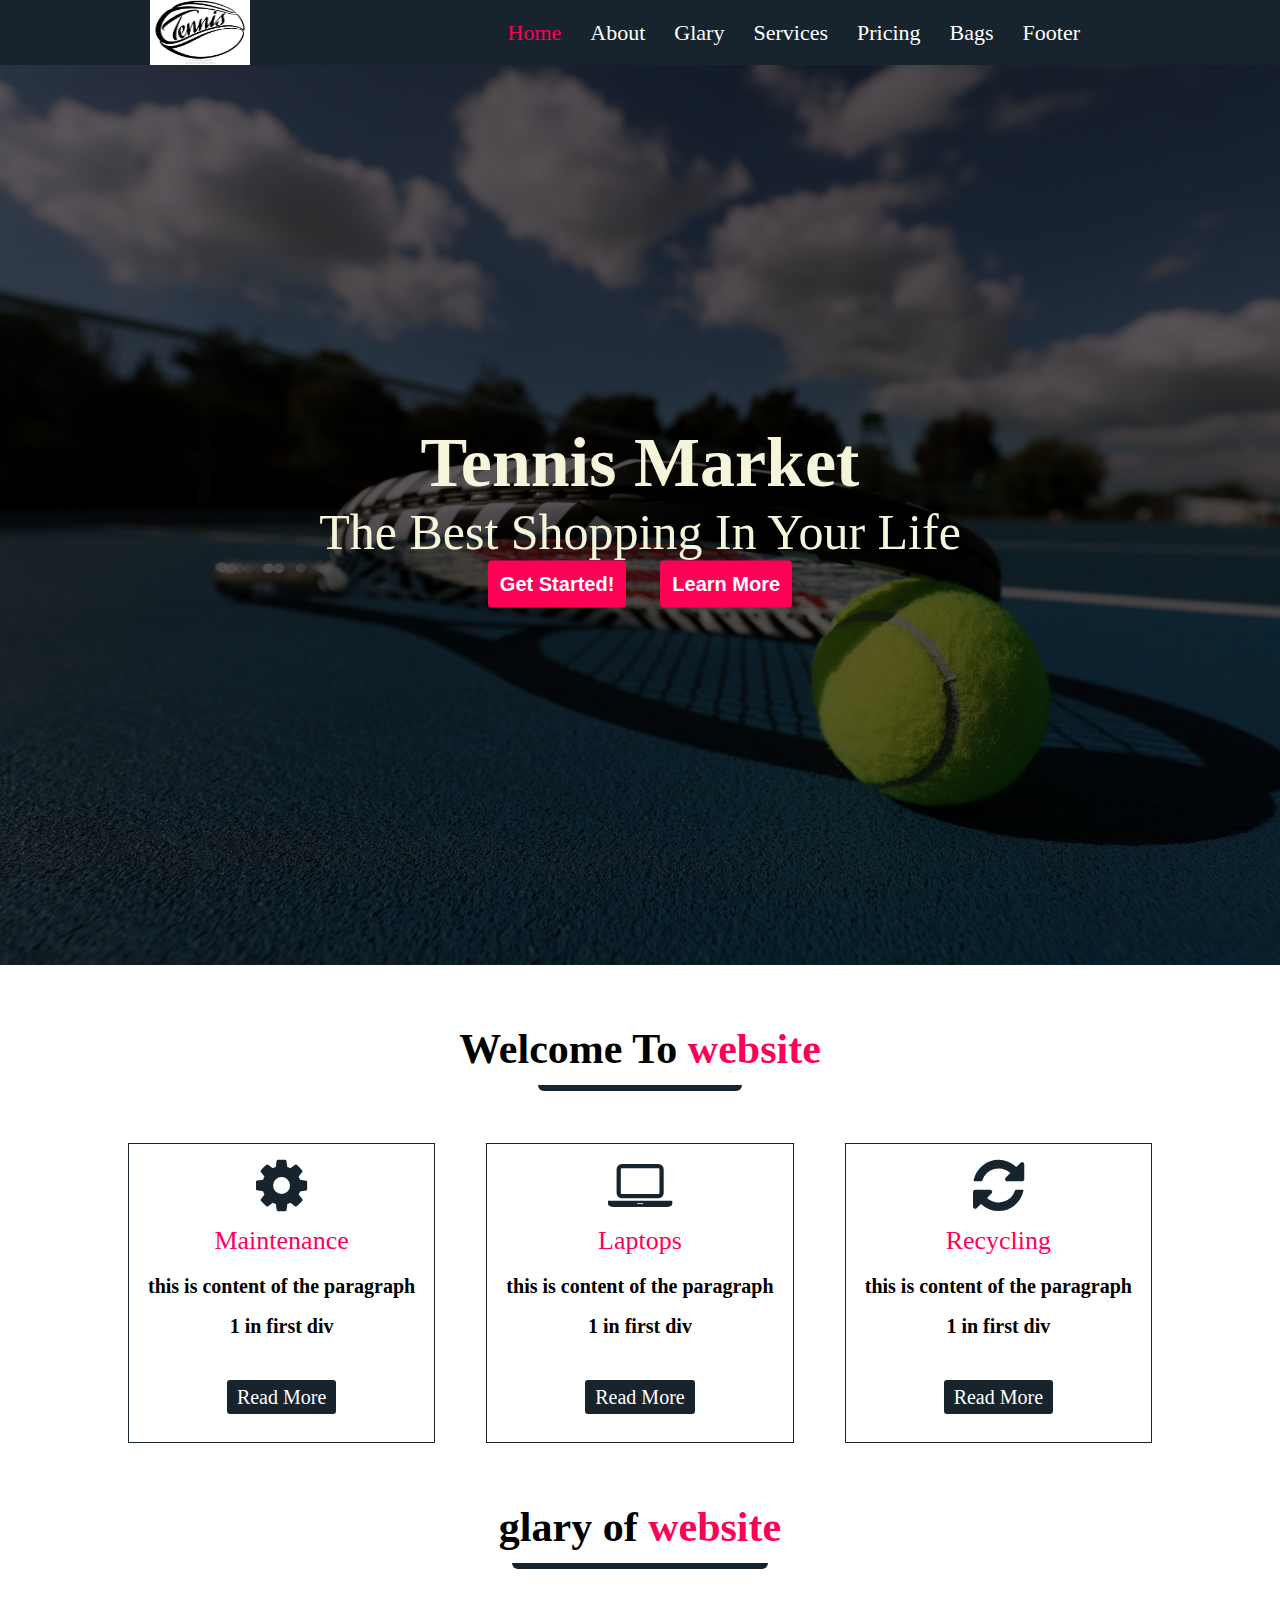
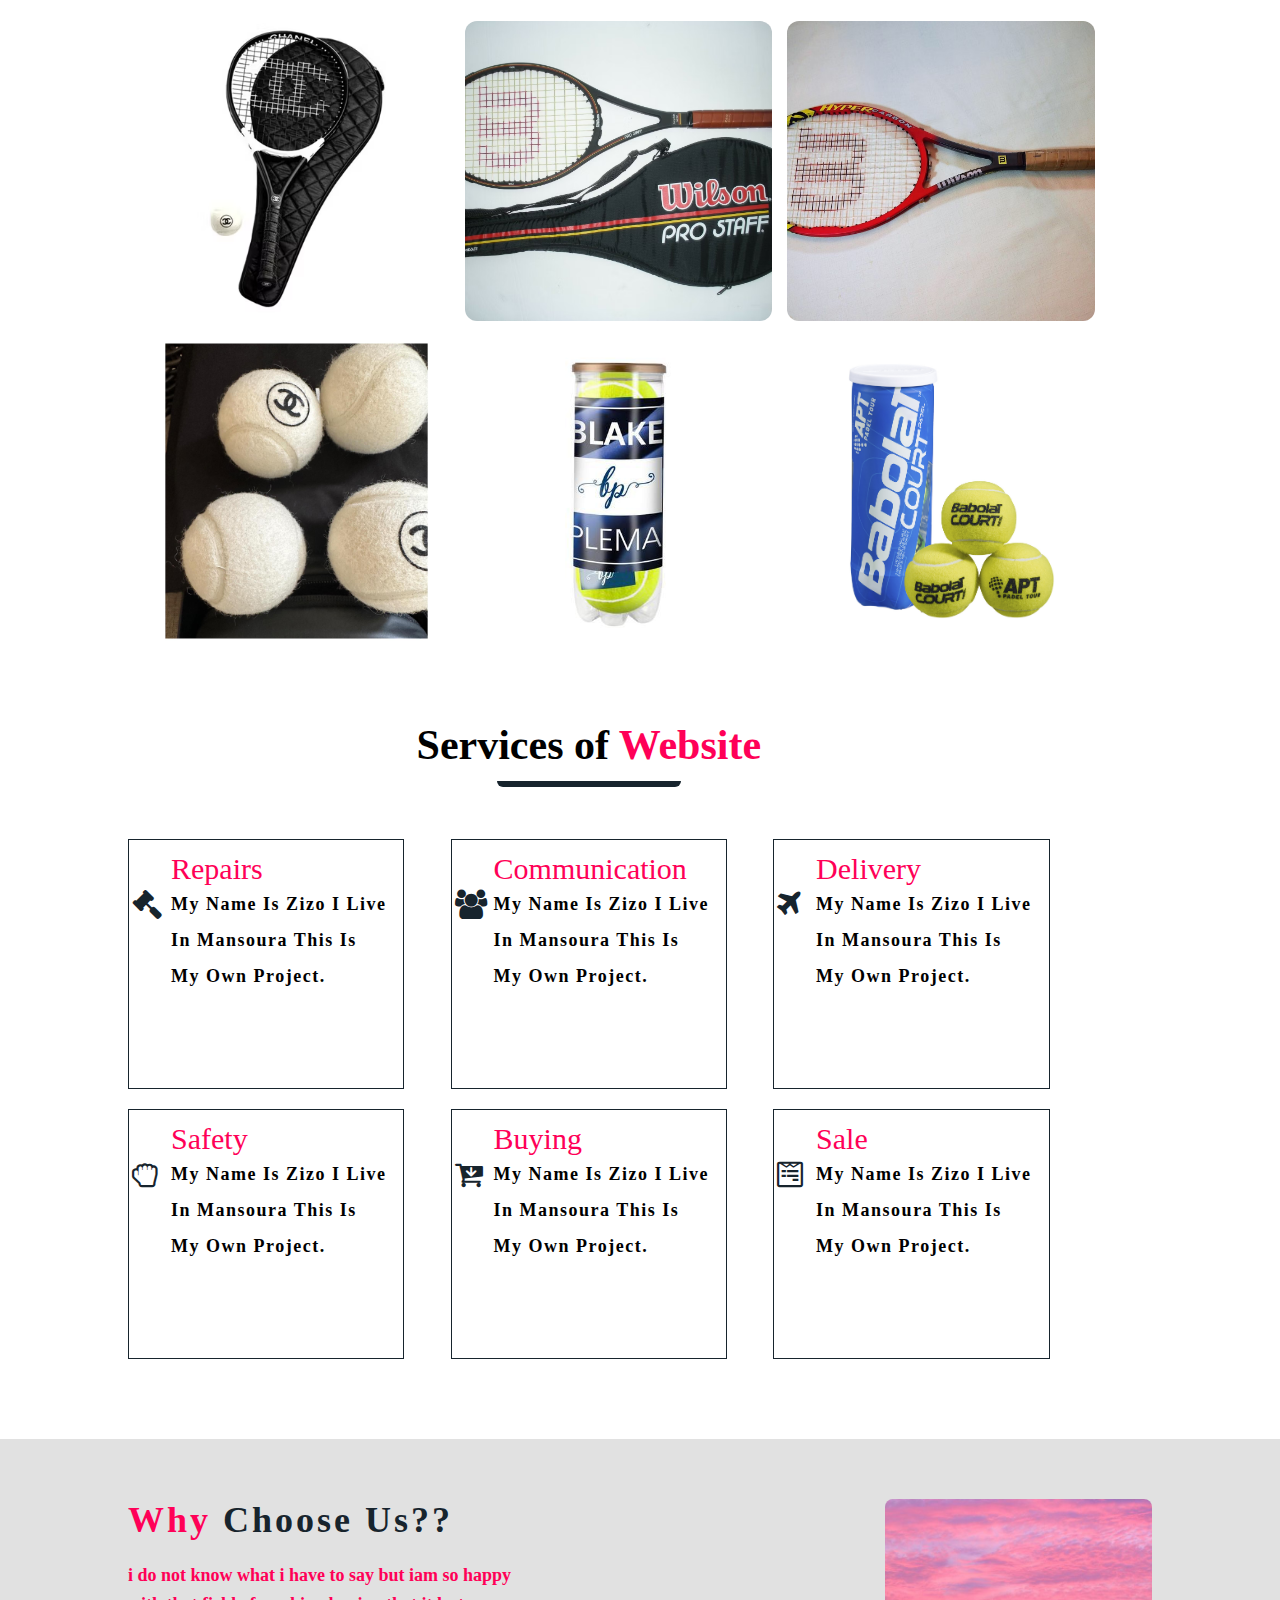
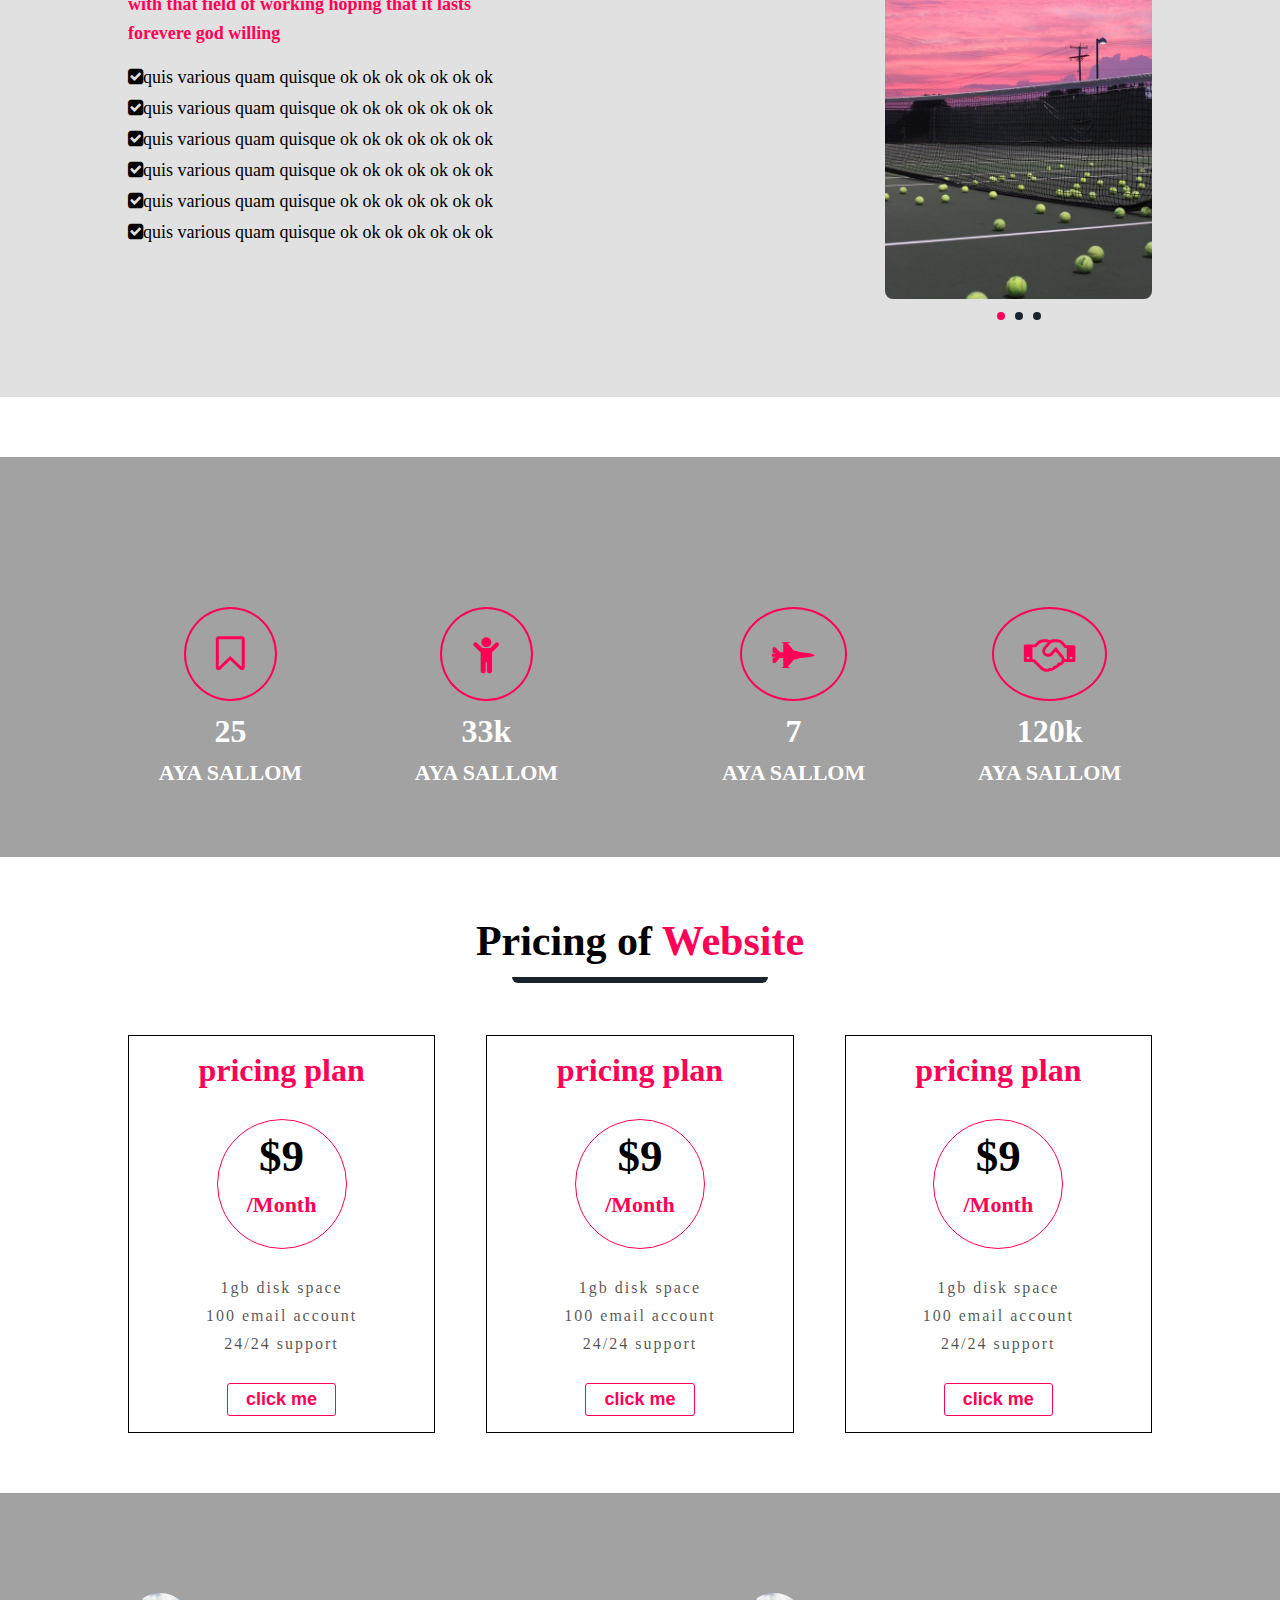
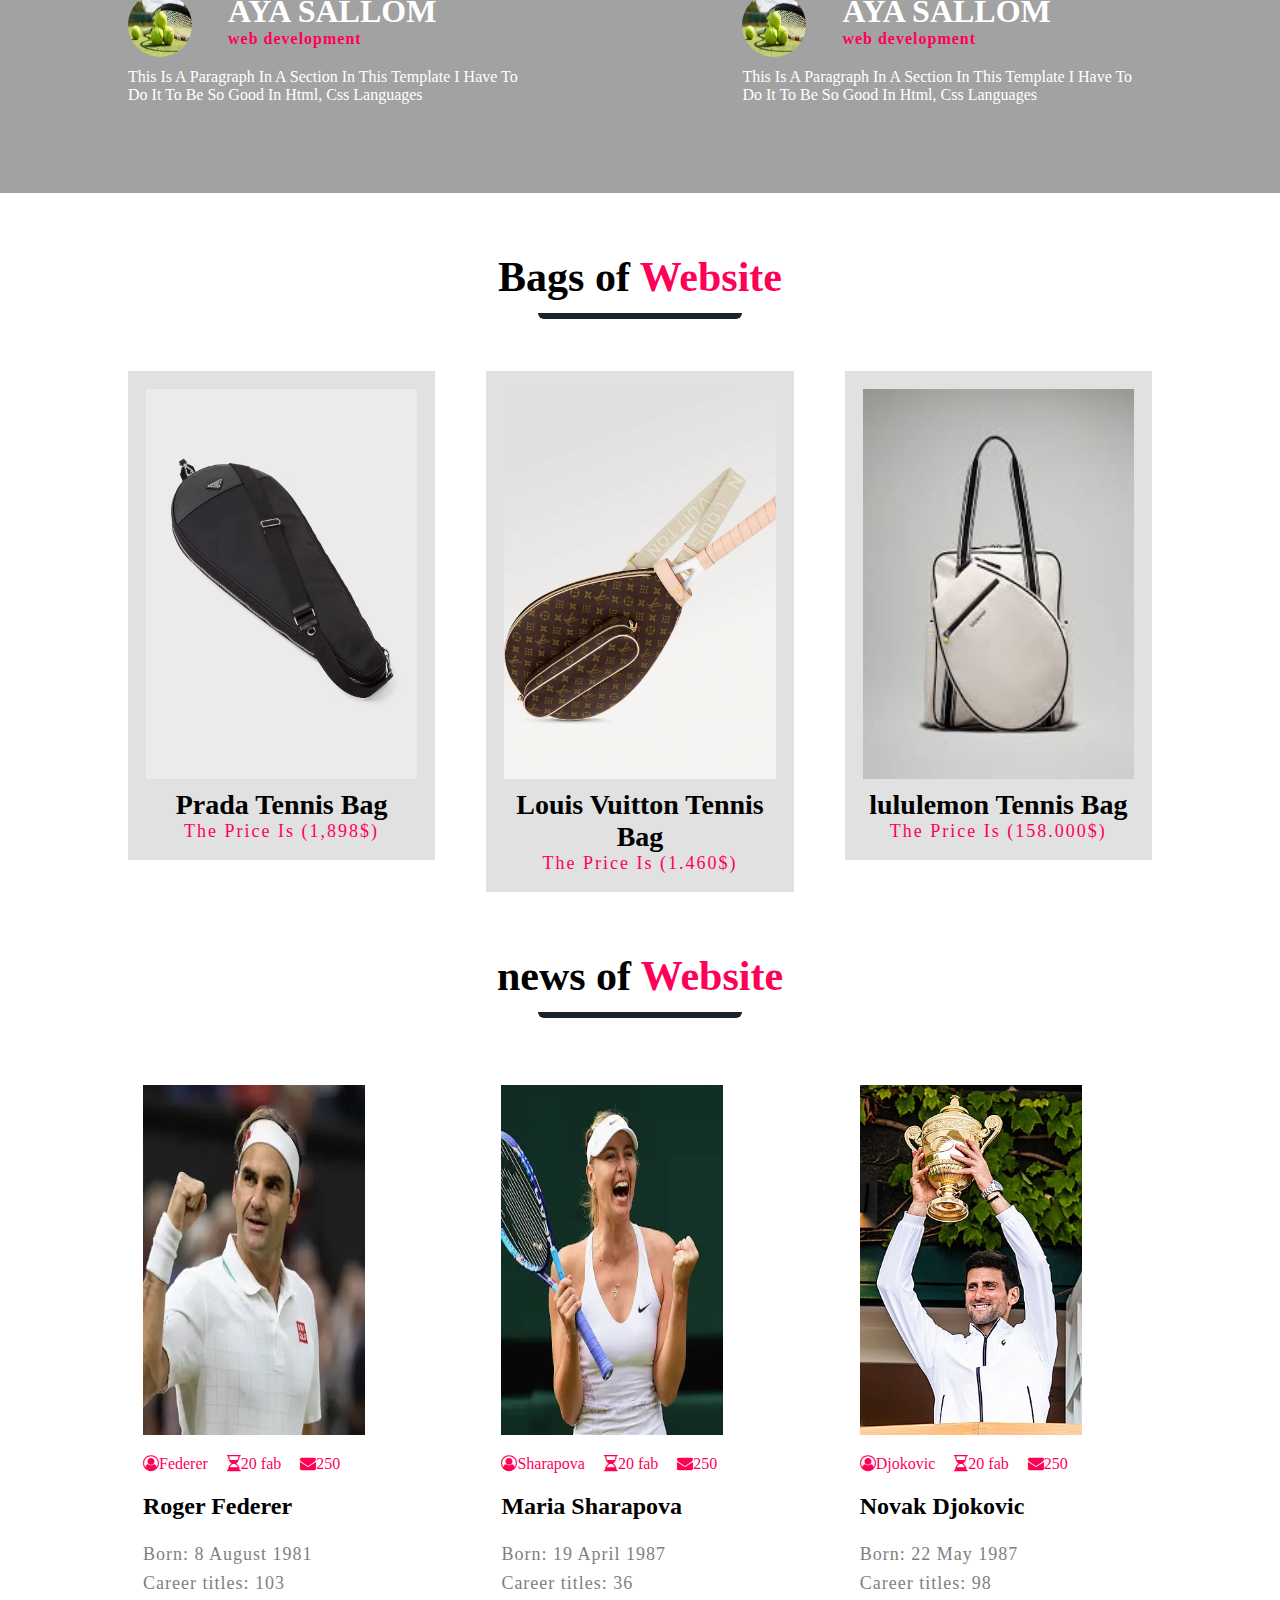
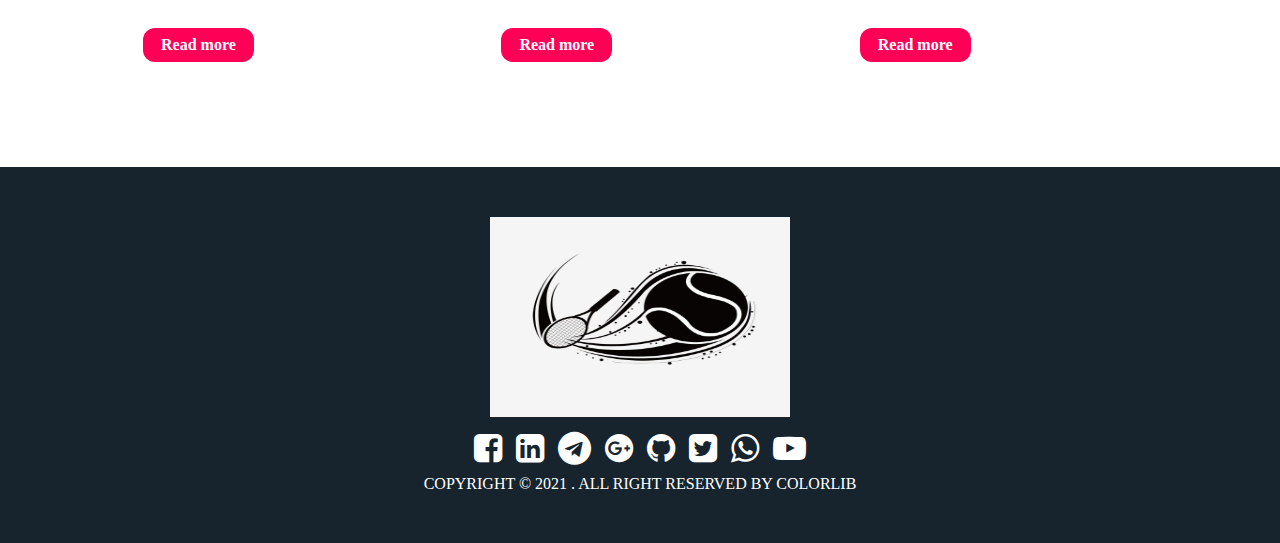
<file: index.html>
<html>
    <head>
        <title>first website</title>
        <link rel="stylesheet" href="css/style.css">
        <link rel="preconnect" href="https://fonts.googleapis.com">
        <link rel="preconnect" href="https://fonts.gstatic.com" crossorigin="">
        <link href="https://fonts.googleapis.com/css2?family=Oswald&amp;display=swap" rel="stylesheet">
        <link rel="stylesheet" href="https://cdnjs.cloudflare.com/ajax/libs/font-awesome/4.7.0/css/font-awesome.min.css">
    </head>
    <body>
        <div class="nav">
        <img src="imges/logo2.jpg" width="50" alt="">
        <ul class="list">
            <li><a href="#Home" style="color: #ff0057">Home</a></li>
            <li><a href="#about">About</a></li>
            <li><a href="#Glary">Glary</a></li>
            <li><a href="#services">Services</a></li>
            <li><a href="#pricing">Pricing</a></li>
            <li><a href="#bags">Bags</a></li>
            <li><a href="#footer">Footer</a></li>
    </div> 
    <div class="Home" id="Home">
        <div class="Text">
            <h1>Tennis Market</h1>
            <p>The Best Shopping In Your Life</p>
            <button id="but" class="b1">Get Started!</button>
            <button id="but" class="b2">Learn More</button>
        </div>
    </div>
        <div class="div2">
            <div class="about" id="about">
                <h2 class="title"> Welcome To
            <span style="color:#ff0057;">website</span>
            </h2> 
            <div class="box">
                <i class="fa fa-cog fa-spin"></i>
                <h3>Maintenance</h3>
                <p>this is content of the paragraph 1 in first div</p>
                <a href="#">Read More</a>
            </div>
            <div class="box" style="margin: 0px 5%;">

                <i class="fa fa-laptop" aria-hidden="true"></i>
              <h3>Laptops</h3>
              <p>this is content of the paragraph 1 in first div</p>
              <a href="#">Read More</a>
            </div>
            <div class="box">
      
              <i class="fa fa-refresh fa-spin"></i>
              <h3>Recycling</h3>
              <p>this is content of the paragraph 1 in first div</p>
              <a href="#">Read More</a>
          </div>
        </div>
    </div>
    <div class="glary" id="Glary">
        <h2 class="title">
            glary of <span style="color: #ff0057;">website</span>
        </h2>
        <div class="container">
            <div class="img img1">
              <div class="content">

                <h4>The Chanel Racket</h4>
                <p>The Price Is ($2,499) </p>
                <span>
                    <i class="fa fa-heart"></i>
                </span>
                <span>
                    <i class="fa fa-thumbs-down"></i>
                </span>
            </div>
           </div>
           <div class="img img2">
            <div class="content">
                <h4>Wilson Pro Staff85</h4>
                <p>The Price Is ($2,800) </p>
                <span>
                    <i class="fa fa-heart"></i>
                </span>
                <span>
                    <i class="fa fa-thumbs-down"></i>
                </span>
            </div>
           </div>
           <div class="img img3">
            <div class="content">
                <h4>Federer Wilson Racket2011</h4>
                <p>The Price Is ($55,000)</p>
                <span>
                    <i class="fa fa-heart"></i>
                </span>
                <span>
                    <i class="fa fa-thumbs-down"></i>
                </span>
            </div>
           </div>
           <div class=" img img4">
            <div class="content">

                <h4>CHANEL classic Tennis Balls</h4>
                <p>The Price Is (2.000$) </p>
                <span>
                    <i class="fa fa-heart"></i>
                </span>
                <span>
                    <i class="fa fa-thumbs-down"></i>
                </span>
            </div>
           </div>
           
           <div class="img img5">
            <div class="content">

                <h4>Boules de tennis colorées</h4>
                <p>The Price Is (1.260$) </p>
                <span>
                    <i class="fa fa-heart"></i>
                </span>
                <span>
                    <i class="fa fa-thumbs-down"></i>
                </span>
            </div>
           </div>
           <div class="img img6">
            <div class="content">
                <h4> Babolat Court Balls </h4>
                <p>The Price Is (119$)</p>
                <span>
                    <i class="fa fa-heart"></i>
                </span>
                <span>
                    <i class="fa fa-thumbs-down"></i>
                </span>
            </div>
           </div>
        </div>
    </div>

    <div class="container">
        <div class="services" id="services">
          <h2 class="title">
            Services of <span style="color: #ff0057">Website</span>
          </h2>
            <div class="box">
              <h3>Repairs</h3>
              <p>My Name Is Zizo I Live In Mansoura This Is My Own Project.</p>
              <i class="fa fa-gavel"></i>
            </div>
            <div class="box" style="margin: 0 5%;">
              <h3>Communication</h3>
              <p>My Name Is Zizo I Live In Mansoura This Is My Own Project.</p>
              <i class="fa fa-group"></i>
            </div>
            <div class="box">
              <h3>Delivery</h3>
              <p>My Name Is Zizo I Live In Mansoura This Is My Own Project.</p>
              <i class="fa fa-plane"></i>
            </div>
            <div class="box">
              <h3>Safety</h3>
              <p>My Name Is Zizo I Live In Mansoura This Is My Own Project.</p>
              <i class="fa fa-hand-grab-o"></i>
            </div>
            <div class="box" style="margin: 0 5%;">
              <h3>Buying</h3>
              <p>My Name Is Zizo I Live In Mansoura This Is My Own Project.</p>
              <i class="fa fa-cart-arrow-down"></i>
            </div>
            <div class="box">
              <h3>Sale</h3>
              <p>My Name Is Zizo I Live In Mansoura This Is My Own Project.</p>
              <i class="fa fa-wpforms"></i>
            </div>
        </div>
       </div>
       <div class="Why">
        <div class="container">
         <div class="left">
           <h2><span style="color: #ff0057;">Why</span> Choose Us??</h2>
           <p>i do not know what i have to say but iam so happy with that field of working hoping that it lasts forevere god willing</p>
           <span><i class="fa fa-check-square"></i>quis various quam quisque ok ok ok ok ok ok ok</span>
           <span><i class="fa fa-check-square"></i>quis various quam quisque ok ok ok ok ok ok ok</span>
           <span><i class="fa fa-check-square"></i>quis various quam quisque ok ok ok ok ok ok ok</span>
           <span><i class="fa fa-check-square"></i>quis various quam quisque ok ok ok ok ok ok ok</span>
           <span><i class="fa fa-check-square"></i>quis various quam quisque ok ok ok ok ok ok ok</span>
           <span><i class="fa fa-check-square"></i>quis various quam quisque ok ok ok ok ok ok ok</span>
         </div>
         <div class="right">
          <img src="imges/img2.jpg" alt="Team">
          <div class="polits">
           <span style="background-color: #ff0057;"></span>
           <span></span>
           <span></span>
          </div>
         </div>
        </div>
        </div>
        <div class="icons">
            <div class="container">
              <div class="box">
                <i class="fa fa-bookmark-o"></i>
                <h2>25</h2>
                <p>AYA SALLOM</p>
              </div>
              <div class="box" style="margin: 0 5%;">
                <i class="fa fa-child"></i>
                <h2>33k</h2>
                <p>AYA SALLOM</p>
              </div>
              <div class="box" style="margin: 0 5%;">
                <i class="fa fa-fighter-jet"></i>
                <h2>7</h2>
                <p>AYA SALLOM</p>
              </div>
              <div class="box">
                <i class="fa fa-handshake-o"></i>
                <h2>120k</h2>
                <p>AYA SALLOM</p>
              </div>
            </div>
        </div>
    <div class="pricing" id="pricing">
            <h2 class="title">Pricing of <span style="color: #ff0057;">Website</span></h2>
            <div class="container">
              <div class="box">
                <h2>pricing plan</h2>
                <div class="cercale">
                  <p>$9</p>
                  <span>/Month</span>
                </div>
                <div class="pricing-content">
                  <span>1gb disk space</span>
                  <span>100 email account</span>
                  <span>24/24 support</span>
                </div>
                <button>click me</button>
              </div>
              <div class="box" style="margin:0 5%;">
                <h2>pricing plan</h2>
                <div class="cercale">
                  <p>$9</p>
                  <span>/Month</span>
                </div>
                <div class="pricing-content">
                  <span>1gb disk space</span>
                  <span>100 email account</span>
                  <span>24/24 support</span>
                </div>
                <button>click me</button>
              </div>
              <div class="box">
                <h2>pricing plan</h2>
                <div class="cercale">
                  <p>$9</p>
                  <span>/Month</span>
                </div>
                <div class="pricing-content">
                  <span>1gb disk space</span>
                  <span>100 email account</span>
                  <span>24/24 support</span>
                </div>
                <button>click me</button>
                <!--  -->
              </div>
            </div>
        </div>
    <div class="section">
            <div class="container">
             <div class="left">
               <img src="imges/img3.webp" alt="">
               <h2>AYA SALLOM</h2>
               <span>web development</span>
               <p>This Is A Paragraph In A Section In This Template I Have To Do It To Be So Good In Html, Css Languages</p>
             </div>
             <div class="right">
               <img src="imges/img3.webp" alt="">
               <h2>AYA SALLOM</h2>
               <span>web development</span>
               <p>This Is A Paragraph In A Section In This Template I Have To Do It To Be So Good In Html, Css Languages</p>
             </div>
            </div>
        </div>   
    <div class="container" id="bags">
            <h2 class="title">Bags of <span style="color: #ff0057;">Website</span></h2>
            <div class="bags">
              <div class="box">
                <div class="image">
                  <img src="imges/prada.jpg" style="height: 390px;"  alt="">
                   <div class="overlay">
                     <ul>
                      <li><i class="fa fa-facebook-square"></i></li>
                      <li><i class="fa fa-linkedin-square"></i></li>
                      <li><i class="fa fa-telegram"></i></li>
                     </ul>
                   </div>
                </div>
                <div class="text">
                   <h2>Prada Tennis Bag</h2>
                   <p>The Price Is (1,898$)</p>
                </div>
              </div>
              <div class="box" style="margin: 0 5%;">
                <div class="image">
                  <img src="imges/lv bag.webp" style="height: 390px;" alt="">
                   <div class="overlay">
                     <ul>
                      <li><i class="fa fa-facebook-square"></i></li>
                      <li><i class="fa fa-linkedin-square"></i></li>
                      <li><i class="fa fa-telegram"></i></li>
                     </ul>
                   </div>
                </div>
                <div class="text">
                   <h2>Louis Vuitton Tennis Bag</h2>
                   <p>The Price Is (1.460$)</p>
                </div>
              </div>
              <div class="box">
                <div class="image">
                  <img src="imges/3rd bag.jpg" style="height: 390px;" alt="">
                   <div class="overlay">
                     <ul>
                      <li><i class="fa fa-facebook-square"></i></li>
                      <li><i class="fa fa-linkedin-square"></i></li>
                      <li><i class="fa fa-telegram"></i></li>
                     </ul>
                   </div>
                </div>
                <div class="text">
                   <h2>lululemon Tennis Bag</h2>
                   <p>The Price Is (158.000$)</p>
                </div>
              </div>
            </div>
        </div> 
          <!-- news -->
    <div class="container">
            <div class="news">
              <h2 class="title">news of <span style="color: #ff0057;">Website</span></h2>
              <div class="box">
                 <img src="imges/تنزيل.webp" alt="">
                 <ul>
                  <li style="color: #ff0057;"><i class="fa fa-user-circle-o"></i>Federer</li>
                  <li style="color: #ff0057;"><i class="fa fa-hourglass-half"></i>20 fab</li>
                  <li style="color: #ff0057;"><i class="fa fa-envelope"></i>250</li>
                 </ul>
                 <h2>Roger Federer</h2>
                 <p>Born: 8 August 1981</p>
                 <p>Career titles: 103 </p>
                 <a href="">Read more</a>
              </div>
              <div class="box" style="margin: 0 5%;">
                <img src="imges/mariawebp.webp" alt="">
                <ul>
                 <li style="color: #ff0057;"><i class="fa fa-user-circle-o"></i>Sharapova</li>
                 <li style="color: #ff0057;"><i class="fa fa-hourglass-half"></i>20 fab</li>
                 <li style="color: #ff0057;"><i class="fa fa-envelope"></i>250</li>
                </ul>
                <h2>Maria Sharapova</h2>
                <p>Born: 19 April 1987</p>
                <p>Career titles: 36</p>
                <a href="">Read more</a></div>
              <div class="box">
                <img src="imges/Novak_Djoković_Trophy_Wimbledon_2019-croped_and_edited.jpg" alt="">
                <ul>
                 <li style="color: #ff0057;"><i class="fa fa-user-circle-o"></i>Djokovic</li>
                 <li style="color: #ff0057;"><i class="fa fa-hourglass-half"></i>20 fab</li>
                 <li style="color: #ff0057;"><i class="fa fa-envelope"></i>250</li>
                </ul>
                <h2>Novak Djokovic</h2>
                <p>Born: 22 May 1987</p>
                <p >Career titles: 98 </p>
                <a href="">Read more</a>
              </div>
            </div>
        </div>
    <div class="footer" id="footer">
            <div class="content">
              <img src="imges/logo.jpg" alt="">
              <div class="social">
                <i class="fa fa-facebook-square"></i>
                <i class="fa fa-linkedin-square"></i>
                <i class="fa fa-telegram"></i>
                <i class="fa fa-google-plus-official"></i>
                <i class="fa fa-github"></i>
                <i class="fa fa-twitter-square"></i>
                <i class="fa fa-whatsapp"></i>
                <i class="fa fa-youtube-play"></i>
              </div>
              <p>COPYRIGHT &copy; 2021 . ALL RIGHT RESERVED BY COLORLIB</p>
            </div>
          </div>
    </body>
</html>
</file>
<file: css/style.css>
*{
    margin: 0;
    padding: 0;
    box-sizing: border-box;
}

.container{
    width: 80%;
    margin: auto;
}

.title::before {
    content: '';
    position: absolute;
    width: 20%;
    height: 6px;
    background-color: #17242d;
    bottom: -18px;
    left: 40%;
    border-radius: 0px 0px 20px 20px;
}

/* //////////////////////////////////////////////////// */
.nav{
    position: fixed;
    width: 100%;
    height: 65px;
    top: 0;
    left: 0;
    background-color: #17242d;
    overflow: auto;
    z-index: 100;
}

.list {
    float: right;
    margin-right: 200px;
    list-style: none;
}
.list li {
    display: inline-block;
    margin-left: 25px;
    color: white;
    margin-top: 20px;
    font-size: 22px;
    position: relative;

}
.list li a {
    color: white;
    text-decoration: none;
}
.nav img{
    position: absolute;
    width: 100px;
    height: 65px;
    margin-left: 150px;
    top: 0;
    left: 0;
}

.list li a::after {
    position: absolute;
    content: '';
    width: 0%;
    height: 3px;
    bottom: -6px;
    left: 0px;
    background-color: #ff0057;
    transition: .3s;

}

.list li a:hover::after {
    width: 100%;
}

/* ////////////////////////////////////////// */
.Home{
    text-align: center;
    width: 100%;
    background-image: url(../imges/img4.jpg);
    height: 100vh;
    background-repeat: no-repeat;
    background-size: cover;
     padding-top: 225px;
    margin-top: 65px;
    position: relative;
}

.home::after {
    position: absolute;
    width: 100%;
    content: '';
    height: 100%;
    top: 0;
    left: 0;
    background-color: rgb(0 0 0 / 66%);
    z-index: 0;
}
h1{
    font-size: 70px;
    font-weight: bold;
}
.text p{
    font-size: 50px;
}
.home .text {
    color: beige;
    position: absolute;
    top: 50%;
    left: 50%;
    transform: translate(-50%, -50%);
    z-index: 3;
    width: 60%;
}
.home .b1{
    margin: 0 15px;
    padding: 12px;
    border: none;
    border-radius: 4px;
    background-color: #ff0057;
    color: white;
    font-weight: bold;
    cursor: pointer;
    font-size: 20px;
    transition: .3s;
}
.home .b2{
    margin: 0 15px;
    padding: 12px;
    border: none;
    border-radius: 4px;
    background-color: #ff0057;
    color: white;
    font-weight: bold;
    cursor: pointer;
    font-size: 20px;
    transition: .3s;
}
#but:hover{
    background-color:white ;
    color: #ff0057 ;

}

/* //////////////////////////////////////////////////////////////////////////////// */
.div2{
   width: 80%;
   margin: auto;
}
.title {
    font-size: 42px;
    margin-bottom: 70px;
    text-align: center;
    position: relative;
}
.about {
    margin-top: 60px;
    margin-bottom: 60px;
    width: 100%;
    overflow: hidden;
}
.about .box{
    width: 30%;
    height: 300px;
    border: 1px solid #17242d ;
    text-align: center;
    float: left;
    padding: 12px;
    position: relative;
}


.about .box i {
    font-size: 60px;
    margin-bottom: 10px;
    color: #17242d;
}
.about .box h3 {
    font-size: 26px;
    margin-bottom: 10px;
    color: #ff0057;
    font-weight: 100;
}
.about .box p {
    font-weight: bold;
    font-size: 20px;
    margin-bottom: 40px;
    line-height: 2;
}
.about .box a {
    text-decoration: none;
    font-size: 20px;
    padding: 6px 10px;
    width: 40%;
    border-radius: 3px;
    background-color: #17242d;
    color: white;
}

.about .box::after {
    position: absolute;
    content: '';
    top: 0;
    left: 0;
    background-color: #17242d;
    z-index: -1;
    transition: .6s;
    width: 0;
    height: 0;
}
.about .box:hover.box::after {
    width: 100%;
    height: 100%;
}
.about .box:hover.box i {
    color: #ff0057;
}
.about .box:hover.box h3 {
    color: white;
}
.about .box:hover.box p {
    color: #ff0057;
}
.about .box:hover.box a {
    background-color: white;
    color: #ff0057;
}



/* ////////////////////////////////////////////////////////////////////// */
.glary {
    overflow: auto;
    margin-top: 60px;
    margin-bottom: 60px;
    width: 100%;
}
.glary .img {
    background-size: cover;
    width: 30%;
    height: 300px;
    background-position: center;
    float: left;
    text-align: center;
    border-radius: 12px;
    margin-bottom: 20px;
    margin-left: 15px;
    position: relative;
}
.glary .img1 {
    background-image: url(../imges/The-Chanel-Racket.jpg);
}
.glary .img2 {
    background-image: url(../imges/Wilson-Pro-.jpg);
}
.glary .img3{
    background-image: url(../imges/Federer-Wilson-Racket-2011.jpg);
}
.glary .img4{
    background-image: url(../imges/white-rubber-chanel-classic-tennis-balls-set-misc.jpg);
}
.glary .img5{
    background-image: url(../imges/TS1403.500.jpg);
}
.glary .img6{
    background-image: url(../imges/babolat-court-padel-tubo-da-3-palline-da-padel-501098_A.jpg);
}

.glary .img .content {
    position: absolute;
    top: 50%;
    left: 50%;
    transform: translate(-50%, -50%);
    color: white;
    z-index: 10;
    transition: .3s;
    text-align: center;
    visibility: hidden;
}

.glary .img .content h4 {
    font-size: 36px;
    letter-spacing: 2;
    margin-bottom: -10px;
}

.glary .img .content p {
    color: #ddd;
    font-weight: bold;
    font-size: 22px;
}
/* .glary #img:hover{
    background-color: #ff0057 ;
    color:white ;

} */

element.style {
    margin: 0 5%;
}


.glary .img .content span {
    margin: 0px 10px;
}

.glary .img .content span i {
    border-radius: 6px;
    padding: 8px;
    font-size: 22px;
    background-color: #17242d;
    color: #ff0057;
    cursor: pointer;

}


.glary .img::after{
    content: '';
    position: absolute;
    top: 0;
    left: 0;

    width: 100%;
    height: 0%;
    border-radius: 12px;
    background-color: #ff00556e;
    transition: .6s;
}
.glary .img:hover.img::after {
    height: 100%;
}

.glary .img:hover.img .content {
    visibility: visible;
}
/* /////////////////////////////////////////////////////////////// */
.services {
    overflow: auto;
    margin-top: 60px;
    margin-bottom: 60px;
    width: 90%;
}
.services .box {
    padding: 12px;
    border: 1px solid #17242d;
    width: 30%;
    height: 250px;
    margin-bottom: 20px;
    float: left;
    cursor: pointer;
    position: relative;

}
.services .box h3 {
    font-size: 30px;
    color: #ff0057;
    font-weight: 300;
    margin-left: 30px;
}
.services .box p {
    font-weight: bold;
    margin-left: 30px;
    line-height: 2;
    font-size: 18px;
    letter-spacing: 1.5;
}

.services .box i {
    position: absolute;
    top: 49px;
    font-size: 30px;
    left: 3px;
    color: #17242d;
}

.services .box::after {
    position: absolute;
    content: '';
    top: 0;
    left: 0;
    background-color: #17242d;
    z-index: -1;
    transition: .6s;
    width: 0;
    height: 0;
}
.services .box:hover.box::after{
    width: 100%;
    height: 100%;
}
.services .box:hover.box i {
    color: white;
}
.services .box:hover.box p {
    color: #ff0057;
}
.services .box:hover.box h3 {
    color: white;
}
/* ///////////////////////////////////////////////////////////////////// */
.Why {
    background-color: #e1e1e1;
    margin: 60px 0px;
    overflow: auto;
    padding: 60px 0px;
}
.Why .left {
    float: left;
    max-width: 50%;
}
.Why .left h2 {
    font-size: 36px;
    letter-spacing: 3;
    color: #17242d;
    margin-bottom: 20px;
    cursor: pointer;
    position: relative;

}
.Why .left p {
    color: #ff0057;
    font-weight: bold;
    font-size: 18px;
    line-height: 1.6;
    max-width: 80%;
    margin-bottom: 20px;
}
.Why .left span:not(:nth-child(1)) {
    display: block;
    margin-bottom: 10px;
    font-size: 18px;
}
.right {
    float: right;
    max-width: 50%;
}
.right img {
    max-width: 100%;
    height: 400px;
    border-radius: 8px;
}
.right .polits {
    margin: 10px auto;
    text-align: center;
}
.right .polits span {
    width: 8px;
    display: inline-block;
    height: 8px;
    margin: 3px;
    background-color: #17242d;
    border-radius: 50%;
    transition: .3s;
    cursor: pointer;
}
/* ///////////////////////////////////////////////////////////// */
.icons {
    width: 100%;
    height: 400px;
    background-image: url(../imges/img4.jpg);
    background-attachment: fixed;
    background-size: cover;
    margin: 60px 0;
    position: relative;
}
.icons .container .box {
    width: 20%;
    text-align: center;
    float: left;
    color: white;
    z-index: 2;
    position: relative;
}
.icons .container .box h2 {
    font-size: 32px;
    margin-bottom: 10px;
}
.icons .container .box p {
    font-weight: bold;
    font-size: 22px;
}
.icons .container .box i {
    font-size: 40px;
    padding: 25px 30px;
    color: #ff0057;
    border: 2px solid;
    border-radius: 50%;
    margin-bottom: 12px;
    cursor: pointer;
    transition: .3s;
}

.icons .container .box i:hover {
    background-color: white;
    border-color: white;
}
.icons .container {
    padding: 150px 0px;
}
.icons::after {
    position: absolute;
    content: '';
    width: 100%;
    height: 100%;
    top: 0;
    left: 0;
    background-color: rgba(0, 0, 0, 0.363);
    z-index: 0;
}

/* //////////////////////////////////////////////////////////////////////////// */
.pricing {
    margin: 60px 0px;
}
.pricing .container {
    overflow: auto;
}
.pricing .container .box {
    width: 30%;
    float: left;
    border: 1px solid black;
    padding: 16px;
    text-align: center;
    position: relative;
    transition: .3s;
}
.pricing .container .box h2 {
    color: #ff0057;
    font-size: 32px;
}
.pricing .container .box .cercale {
    margin: 30px auto;
    padding: 10px;
    border: 1px solid #ff0057;
    border-radius: 50%;
    width: 130px;
    height: 130px;
}
.pricing .container .box .cercale p {
    font-weight: bold;
    font-size: 45px;
    margin-bottom: 10px;
}
.pricing .container .box .cercale span {
    font-weight: bold;
    color: #ff0057;
    font-size: 22px;
}
.pricing .container .pricing-content span {
    display: block;
    margin: 10px;
    color: rgba(0, 0, 0, 0.685);
    letter-spacing: 2px;
}
.pricing .container button {
    padding: 5px 10px;
    width: 40%;
    margin: 20px auto 0px;
    border: 1px solid #ff0057;
    background-color: white;
    color: #ff0057;
    font-weight: bold;
    font-size: 18px;
    border-radius: 3px;
    cursor: pointer;
    z-index: 2;
    position: relative;
    transition: 1s;
}

.pricing .container .box::after {
    position: absolute;
    content: '';
    bottom: 0;
    right: 0;
    width: 50%;
    height: 0%;
    background-color: #f7005238;
    transition: 1s;
}
.pricing .container .box::before {
    position: absolute;
    content: '';
    top: 0;
    left: 0;
    width: 50%;
    height: 0%;
    background-color: #992f5278;
    transition: 1s;
}



.pricing .container .box:hover {
    border-color: #ff0057;
}
.pricing .container .box:hover::before {
    height: 100%;
}
.pricing .container .box:hover::after{
    height: 100%;
}
/* /////////////////////////////////////////////////////////// */
.section {
    width: 100%;
    background-image: url(../imges/img4.jpg);
    background-attachment: fixed;
    height: 300px;
    margin: 60px 0;
    background-size: cover;
    overflow: auto;
    position: relative;
}
.section .container {
    padding: 100px 0px;
}

.section .left {
    float: left;
    width: 50%;
    max-width: 40%;
    margin-right: 20%;
    position: relative;
}
.section .left img {
    position: absolute;
    width: 4rem;
    height: 4rem;
    border-radius: 50%;
    top: 0;
    left: 0;
}
.section .left h2 {
    color: white;
    margin-left: 100px;
    font-size: 32px;
}
.section .left span {
    margin-left: 100px;
    letter-spacing: 1px;
    color: #ff0057;
    margin-bottom: 10px;
    font-size: 16px;
    font-weight: bold;
    display: block;
}
.section .left p {
    color: white;
    margin-top: 20px;
}
.section .right {
    float: left;
    width: 50%;
    max-width: 40%;
    position: relative;
}
.section .right img {
    position: absolute;
    width: 4rem;
    height: 4rem;
    border-radius: 50%;
    top: 0;
    left: 0;
}
.section .right h2 {
    color: white;
    margin-left: 100px;
    font-size: 32px;
}
.section .right span {
    margin-left: 100px;
    letter-spacing: 1px;
    color: #ff0057;
    font-size: 16px;
    font-weight: bold;
    display: block;
    margin-bottom: 10px;
}
.section .right p {
    color: white;
    margin-top: 20px;
}
.section::before {
    position: absolute;
    content: '';
    width: 100%;
    height: 100%;
    top: 0;
    left: 0;
    background-color: rgba(0, 0, 0, 0.363);
}
/* ////////////////////////////////////////////////////////////////////// */
.bags {
    width: 100%;
    overflow: auto;
    margin: 60px 0;
}
.bags .box {
    float: left;
    width: 30%;
    padding: 18px;
    text-align: center;
    background-color: #e1e1e1;
    position: relative;
}
.bags .box .image {
    position: relative;
}
.bags .box .image .overlay {
    position: absolute;
    background-color: rgba(0, 0, 0, 0.685);
    width: 100%;
    height: 100%;
    top: 0;
    left: 0;
    color: white;
    opacity: 0;
    transition: 1s;
}
.bags .box .image .overlay ul {
    position: absolute;
    right: 0;
    top: 0;
    list-style: none;
    background-color: #ff0057;
    padding: 10px;
    font-size: 24px;
}
.bags .box .text h2 {
    font-weight: bold;
    font-size: 28px;
    margin-top: 10px;
    transition: 1s;
}
.bags .box .text p {
    font-size: 18px;
    letter-spacing: 2;
    color: #ff0057;
    transition: 1s;
}
.bags .box::before {
    position: absolute;
    content: '';
    width: 100%;
    height: 0%;
    top: 0;
    left: 0;
    background-color: rgba(0, 0, 0, 0.363);
    transition: 1s;
}
.bags .box:hover::before {
    height: 100%;
}
.bags .box .image img {
    width: 100%;
}
.bags .box:hover .image .overlay {
    opacity: 1;
}
.bags .box .image .overlay ul li i {
    line-height: 40px;
    cursor: pointer;
}
.bags .box:hover .text h2 {
    color: #ff0057;
}
.bags .box:hover .text p {
    color: black;
}
/* /////////////////////////////////////////////////////////// */
.news {
    width: 100%;
    margin: 60px 0px;
    overflow: auto;
}
.news .box {
    float: left;
    width: 30%;
    text-align: left;
    padding: 15px;
    position: relative;
}
.news .box img {
    width: 80%;
    height: 350px;
}
.news .box ul {
    list-style: none;
    margin: 20px 0;
}
.news .box ul li {
    display: inline-block;
    margin-right: 15px;
}
.news .box h2 {
    margin: 20px 0px;
    font-size: 24px;
}
.news .box p {
    color: gray;
    line-height: 1.6;
    font-size: 18px;
    letter-spacing: 1;
}
.news .box a {
    text-decoration: none;
    margin: 30px 0;
    display: block;
    background-color: #ff0057;
    color: white;
    width: 40%;
    padding: 8px;
    text-align: center;
    border-radius: 12px;
    font-weight: bold;
    cursor: pointer;
    position: relative;
    transition: .3s;
}
.news .box::before {
    position: absolute;
    content: '';
    background-color: rgba(247, 0, 82, 0.22);
    right: 0;
    bottom: 0;
    width: 0%;
    height: 0%;
    transition: 1s;
}
.news .box::after {
    position: absolute;
    content: '';
    background-color: rgba(247, 0, 82, 0.22);
    top: 0;
    left: 0;
    width: 0%;
    height: 0%;
    transition: 1s;
}
.news .box:hover::after {
    height: 50%;
    width: 100%;
}
.news .box:hover::before {
    height: 50%;
    width: 100%;
}
/* ///////////////////////////////////////////////////// */
.footer {
    width: 100%;
    padding: 50px 0;
    background-color: #17242d;
}
.footer .content {
    margin: auto;
    width: 50%;
    text-align: center;
}
.footer .content img {
    width: 300px;
    height: 200px;
}
.footer .content .social {
    margin-top: 15px;
}
.footer .content .social i {
    color: white;
    margin: 0px 5px;
    font-size: 33px;
    cursor: pointer;
    transition: .3s;
}
.footer .content p {
    margin-top: 10px;
    color: white;
}
</file>
